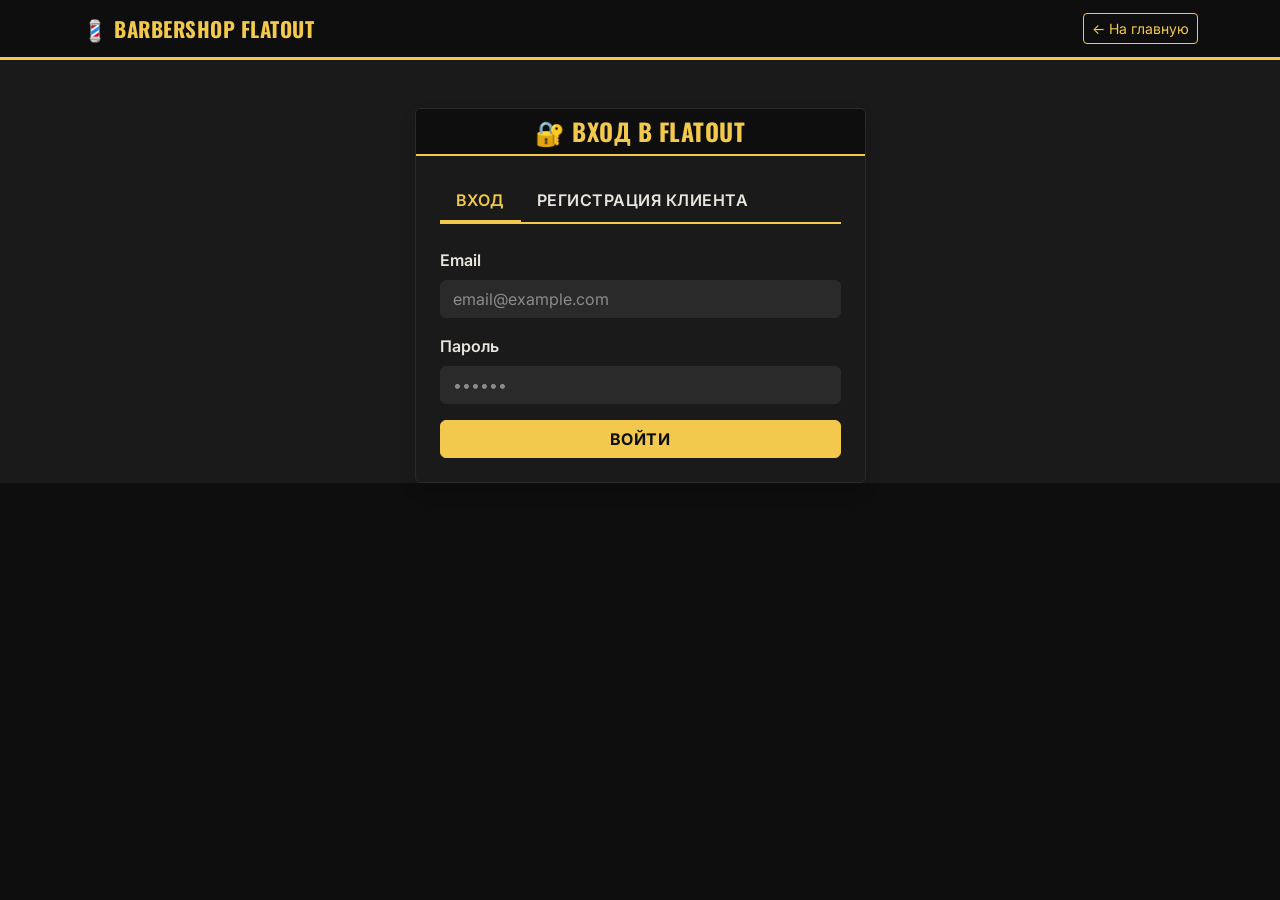
<file: templates/login.html>
<!DOCTYPE html>
<html lang="ru">
<head>
    <meta charset="UTF-8">
    <meta name="viewport" content="width=device-width, initial-scale=1.0">
    <title>Вход - BarberShop</title>
    <link href="https://cdn.jsdelivr.net/npm/bootstrap@5.3.2/dist/css/bootstrap.min.css" rel="stylesheet">
    <link rel="stylesheet" href="/static/css/style.css">
</head>
<body class="bg-light">
    <!-- Navbar -->
    <nav class="navbar navbar-dark bg-dark">
        <div class="container">
            <a class="navbar-brand" href="/">💈 BarberShop FlatOut</a>
            <a href="/" class="btn btn-outline-light btn-sm">← На главную</a>
        </div>
    </nav>

    <!-- Main -->
    <div class="container mt-5">
        <div class="row justify-content-center">
            <div class="col-md-5">
                <div class="card shadow">
                    <div class="card-header bg-dark text-white text-center">
                        <h4 class="mb-0">🔐 Вход в FlatOut</h4>
                    </div>
                    <div class="card-body p-4">
                        <!-- Табы -->
                        <ul class="nav nav-tabs mb-4" role="tablist">
                            <li class="nav-item" role="presentation">
                                <button class="nav-link active" data-bs-toggle="tab" 
                                        data-bs-target="#loginTab" type="button">
                                    Вход
                                </button>
                            </li>
                            <li class="nav-item" role="presentation">
                                <button class="nav-link" data-bs-toggle="tab" 
                                        data-bs-target="#registerTab" type="button">
                                    Регистрация клиента
                                </button>
                            </li>
                        </ul>

                        <div class="tab-content">
                            <!-- Таб: Вход -->
                            <div class="tab-pane fade show active" id="loginTab">
                                <form id="loginForm">
                                    <div class="mb-3">
                                        <label class="form-label">Email</label>
                                        <input type="email" class="form-control" id="loginEmail" 
                                               placeholder="email@example.com" required>
                                    </div>
                                    <div class="mb-3">
                                        <label class="form-label">Пароль</label>
                                        <input type="password" class="form-control" id="loginPassword" 
                                               placeholder="••••••" required>
                                    </div>
                                    <button type="submit" class="btn btn-dark w-100">
                                        Войти
                                    </button>
                                </form>
                            </div>

                            <!-- Таб: Регистрация -->
                            <div class="tab-pane fade" id="registerTab">
                                <form id="registerForm">
                                    <div class="mb-3">
                                        <label class="form-label">Имя</label>
                                        <input type="text" class="form-control" id="regName" 
                                               placeholder="Иван Иванов" required>
                                    </div>
                                    <div class="mb-3">
                                        <label class="form-label">Email</label>
                                        <input type="email" class="form-control" id="regEmail" 
                                               placeholder="email@example.com" required>
                                    </div>
                                    <div class="mb-3">
                                        <label class="form-label">Телефон</label>
                                        <input type="tel" class="form-control" id="regPhone" 
                                               placeholder="+7 (999) 123-45-67" required>
                                    </div>
                                    <div class="mb-3">
                                        <label class="form-label">Пароль</label>
                                        <input type="password" class="form-control" id="regPassword" 
                                               placeholder="••••••" required minlength="8">
                                        <small class="text-muted">Минимум 8 символов.</small>
                                    </div>
                                    <button type="submit" class="btn btn-dark w-100">
                                        Зарегистрироваться
                                    </button>
                                </form>
                            </div>
                        </div>

                        <!-- Сообщения -->
                        <div id="errorMessage" class="alert alert-danger mt-3 d-none"></div>
                        <div id="successMessage" class="alert alert-success mt-3 d-none"></div>
                    </div>
                </div>
            </div>
        </div>
    </div>

    <script src="https://cdn.jsdelivr.net/npm/bootstrap@5.3.2/dist/js/bootstrap.bundle.min.js"></script>
    <script src="/static/js/api.js"></script>
    <script src="/static/js/auth.js"></script>
</body>
</html>
</file>
<file: static/css/style.css>
/* ==================================================
   FlatOut Barbershop — фирменный стиль
   Палитра: чёрный, жёлтый янтарный, грязно-белый.
   Шрифты: гротеск Oswald (заголовки), Inter (текст).
   ================================================== */

@import url('https://fonts.googleapis.com/css2?family=Oswald:wght@500;700&family=Inter:wght@400;600&display=swap');

:root {
    --fo-yellow: #F2C94C;       /* основной акцент из лого */
    --fo-yellow-hover: #FFD96A;
    --fo-black: #0E0E0E;        /* почти чёрный */
    --fo-dark: #1A1A1A;
    --fo-grey: #2A2A2A;
    --fo-text: #E8E5DD;         /* грязно-белый для основного текста */
    --fo-muted: #8B8B8B;
}

html, body {
    background: var(--fo-black);
    color: var(--fo-text);
    font-family: 'Inter', system-ui, sans-serif;
    min-height: 100%;
}

/* === Заголовки === */
h1, h2, h3, h4, h5, .display-4, .navbar-brand {
    font-family: 'Oswald', 'Inter', sans-serif;
    font-weight: 700;
    letter-spacing: 0.5px;
    text-transform: uppercase;
}

.display-4 {
    font-size: 3.5rem;
    line-height: 1.1;
}

.lead {
    color: var(--fo-text);
    opacity: 0.85;
}

/* === Navbar === */
.navbar-dark, .navbar.bg-dark {
    background: var(--fo-black) !important;
    border-bottom: 3px solid var(--fo-yellow);
}
.navbar-brand {
    color: var(--fo-yellow) !important;
    font-size: 1.3rem;
}
.navbar-dark .nav-link {
    color: var(--fo-text);
}
.navbar-dark .nav-link:hover {
    color: var(--fo-yellow);
}

/* === Hero === */
.bg-dark {
    background: var(--fo-black) !important;
}
.bg-light {
    background: var(--fo-dark) !important;
    color: var(--fo-text);
}
.bg-light h2, .bg-light h5, .bg-light h6 { color: var(--fo-text); }

/* === Кнопки === */
.btn-dark {
    background: var(--fo-yellow);
    border-color: var(--fo-yellow);
    color: var(--fo-black);
    font-weight: 700;
    text-transform: uppercase;
    letter-spacing: 0.5px;
}
.btn-dark:hover, .btn-dark:focus, .btn-dark:active {
    background: var(--fo-yellow-hover) !important;
    border-color: var(--fo-yellow-hover) !important;
    color: var(--fo-black) !important;
}
.btn-dark:disabled {
    background: var(--fo-grey);
    border-color: var(--fo-grey);
    color: var(--fo-muted);
}

.btn-light {
    background: var(--fo-yellow);
    border-color: var(--fo-yellow);
    color: var(--fo-black) !important;
    font-weight: 700;
    text-transform: uppercase;
    letter-spacing: 0.5px;
}
.btn-light:hover {
    background: var(--fo-yellow-hover);
    border-color: var(--fo-yellow-hover);
}

.btn-outline-light {
    color: var(--fo-yellow);
    border-color: var(--fo-yellow);
}
.btn-outline-light:hover {
    background: var(--fo-yellow);
    color: var(--fo-black);
    border-color: var(--fo-yellow);
}

.btn-outline-dark {
    color: var(--fo-text);
    border-color: var(--fo-grey);
    background: transparent;
}
.btn-outline-dark:hover {
    background: var(--fo-grey);
    color: var(--fo-yellow);
    border-color: var(--fo-yellow);
}

.btn-outline-primary {
    color: var(--fo-yellow);
    border-color: var(--fo-yellow);
}
.btn-outline-primary:hover, .btn-outline-primary.active, .btn-primary {
    background: var(--fo-yellow) !important;
    border-color: var(--fo-yellow) !important;
    color: var(--fo-black) !important;
}

.btn-success { background:#5cb85c; border-color:#5cb85c; }
.btn-danger  { background:#d9534f; border-color:#d9534f; }

/* btn-check active state */
.btn-check:checked + .btn {
    background: var(--fo-yellow);
    border-color: var(--fo-yellow);
    color: var(--fo-black);
}

/* === Карточки === */
.card {
    background: var(--fo-dark);
    border: 1px solid var(--fo-grey);
    color: var(--fo-text);
}
.card-header.bg-dark {
    background: var(--fo-black) !important;
    border-bottom: 2px solid var(--fo-yellow);
}
.card-header.bg-dark h4, .card-header.bg-dark h5 {
    color: var(--fo-yellow);
}
.card-title { color: var(--fo-text); }

/* === Формы === */
.form-control, .form-select {
    background: var(--fo-grey);
    border: 1px solid var(--fo-grey);
    color: var(--fo-text);
}
.form-control:focus, .form-select:focus {
    background: var(--fo-grey);
    border-color: var(--fo-yellow);
    color: var(--fo-text);
    box-shadow: 0 0 0 0.2rem rgba(242, 201, 76, 0.25);
}
.form-control::placeholder { color: var(--fo-muted); }
.form-label { color: var(--fo-text); font-weight: 600; }
.form-check-label { color: var(--fo-text); }
.form-check-input:checked {
    background-color: var(--fo-yellow);
    border-color: var(--fo-yellow);
}

/* === Таблицы === */
.table {
    color: var(--fo-text);
}
.table thead.table-dark {
    background: var(--fo-black);
    color: var(--fo-yellow);
}
.table thead.table-dark th {
    background: var(--fo-black);
    color: var(--fo-yellow);
    border-color: var(--fo-yellow);
}
.table-hover tbody tr:hover {
    background: rgba(242, 201, 76, 0.08);
    color: var(--fo-text);
}
.table > :not(caption) > * > * {
    background: transparent;
    color: inherit;
    border-color: var(--fo-grey);
}

/* === Список услуг внутри модалки === */
.list-group-item {
    background: var(--fo-dark);
    color: var(--fo-text);
    border-color: var(--fo-grey);
}
.text-primary { color: var(--fo-yellow) !important; }

/* === Модалки === */
.modal-content {
    background: var(--fo-dark);
    color: var(--fo-text);
}
.modal-header.bg-dark {
    background: var(--fo-black) !important;
    border-bottom: 2px solid var(--fo-yellow);
}
.modal-header h5 { color: var(--fo-yellow); }
.btn-close-white { filter: invert(1); }

/* === Alerts (адаптация под тёмную тему) === */
.alert-info {
    background: rgba(242, 201, 76, 0.1);
    border-color: var(--fo-yellow);
    color: var(--fo-text);
}
.alert-success {
    background: rgba(92, 184, 92, 0.15);
    border-color: #5cb85c;
    color: #d4edda;
}
.alert-danger {
    background: rgba(217, 83, 79, 0.15);
    border-color: #d9534f;
    color: #f8d7da;
}
.alert-warning {
    background: rgba(242, 201, 76, 0.15);
    border-color: var(--fo-yellow);
    color: var(--fo-text);
}

/* === Badge цвета (для статусов) === */
.badge.bg-warning { background: var(--fo-yellow) !important; color: var(--fo-black) !important; }
.badge.bg-success { background: #5cb85c !important; }
.badge.bg-primary { background: var(--fo-yellow) !important; color: var(--fo-black) !important; }
.badge.bg-info    { background: #6fc7d6 !important; color: var(--fo-black) !important; }
.badge.bg-danger  { background: #d9534f !important; }
.badge.bg-secondary { background: var(--fo-grey) !important; color: var(--fo-text) !important; }

/* === Tabs === */
.nav-tabs {
    border-bottom: 2px solid var(--fo-yellow);
}
.nav-tabs .nav-link {
    color: var(--fo-text);
    background: transparent;
    border: none;
    border-bottom: 3px solid transparent;
    font-weight: 600;
    text-transform: uppercase;
    letter-spacing: 0.5px;
}
.nav-tabs .nav-link:hover {
    border-bottom-color: var(--fo-muted);
    color: var(--fo-yellow);
}
.nav-tabs .nav-link.active {
    background: transparent;
    color: var(--fo-yellow);
    border-bottom-color: var(--fo-yellow);
}

/* === Spinner === */
.spinner-border { color: var(--fo-yellow); }

/* === Footer === */
footer.bg-dark { background: var(--fo-black) !important; border-top: 1px solid var(--fo-grey); }
footer.bg-dark p { color: var(--fo-muted); }

/* === Hero иконки/числа === */
.text-muted { color: var(--fo-muted) !important; }

/* === Утилиты === */
.text-danger { color: #ff8a8a !important; }

/* Текстовое поле в шаге выбора слота */
#bookStepArea {
    background: var(--fo-grey);
    border: 1px solid var(--fo-grey) !important;
}
.text-success { color: var(--fo-yellow) !important; }

/* Скроллбары в тёмной теме */
::-webkit-scrollbar { width: 10px; height: 10px; }
::-webkit-scrollbar-track { background: var(--fo-dark); }
::-webkit-scrollbar-thumb { background: var(--fo-grey); border-radius: 5px; }
::-webkit-scrollbar-thumb:hover { background: var(--fo-yellow); }
</file>
